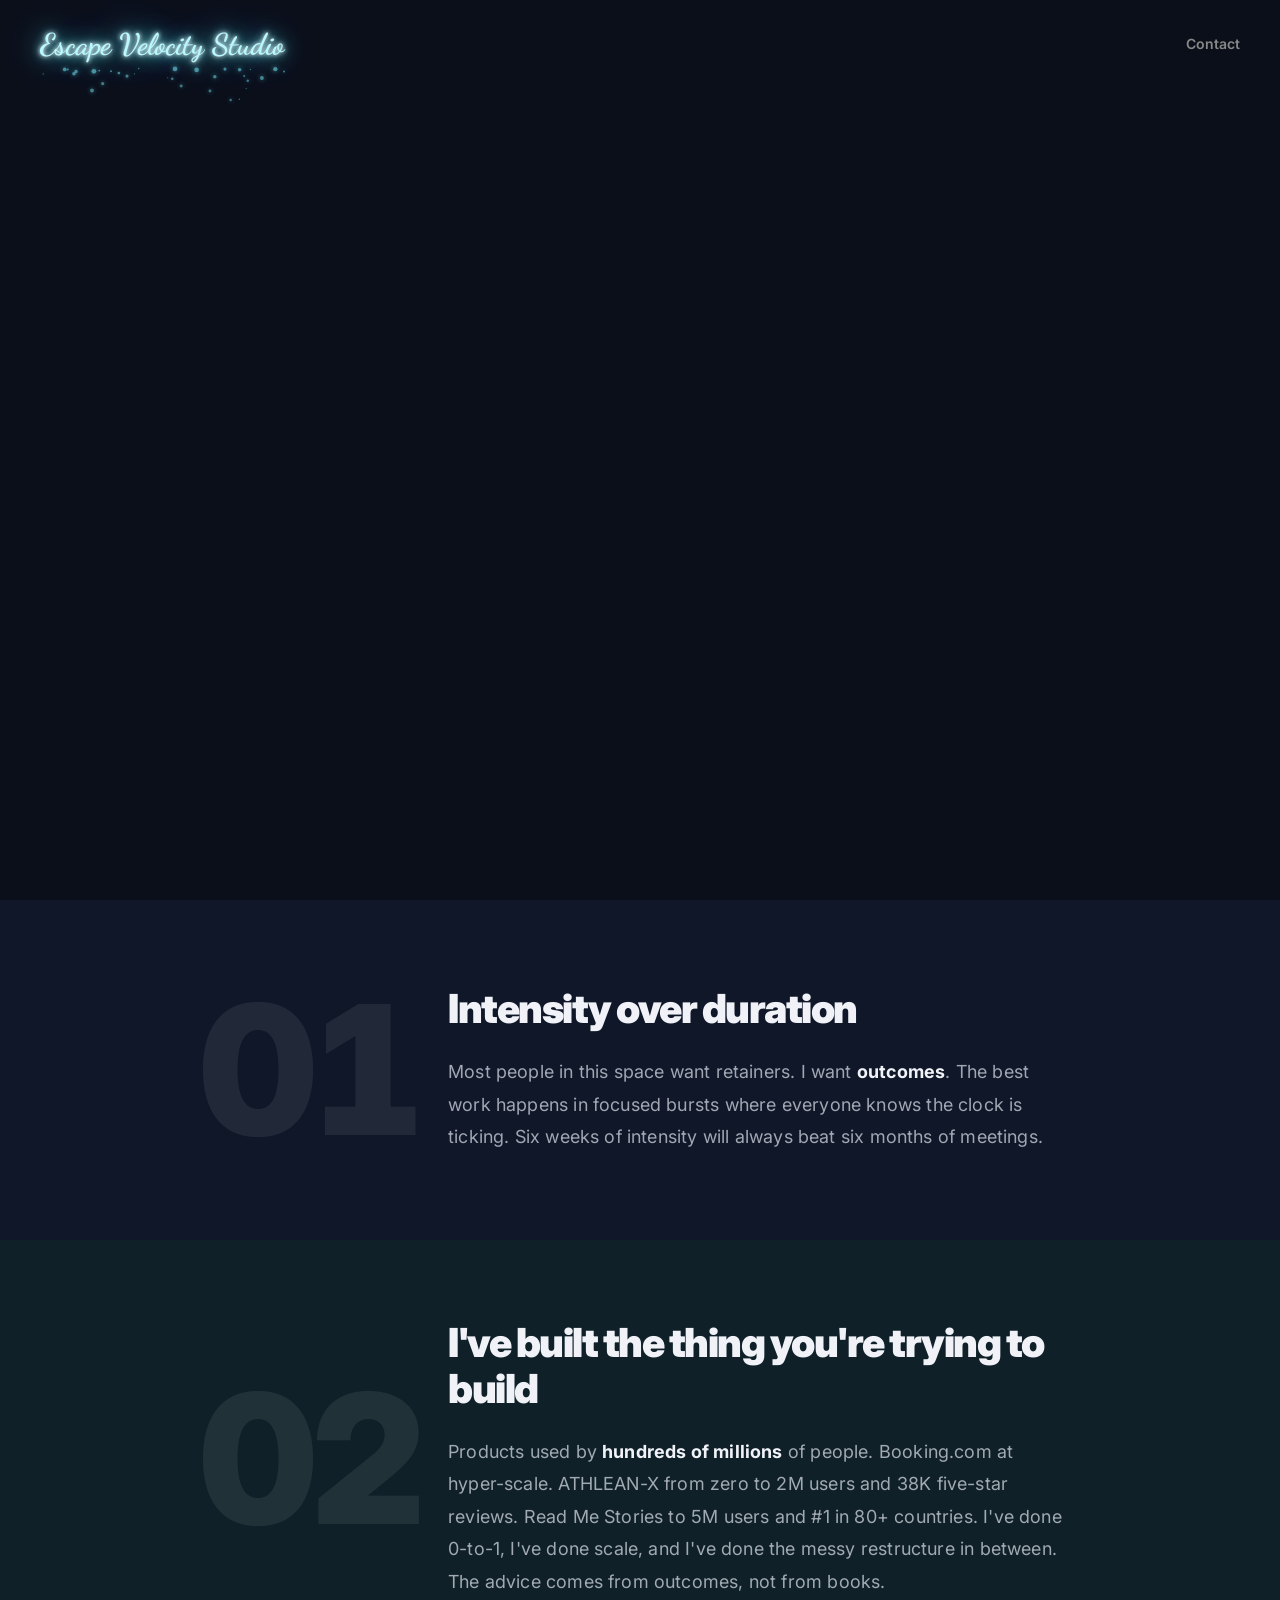
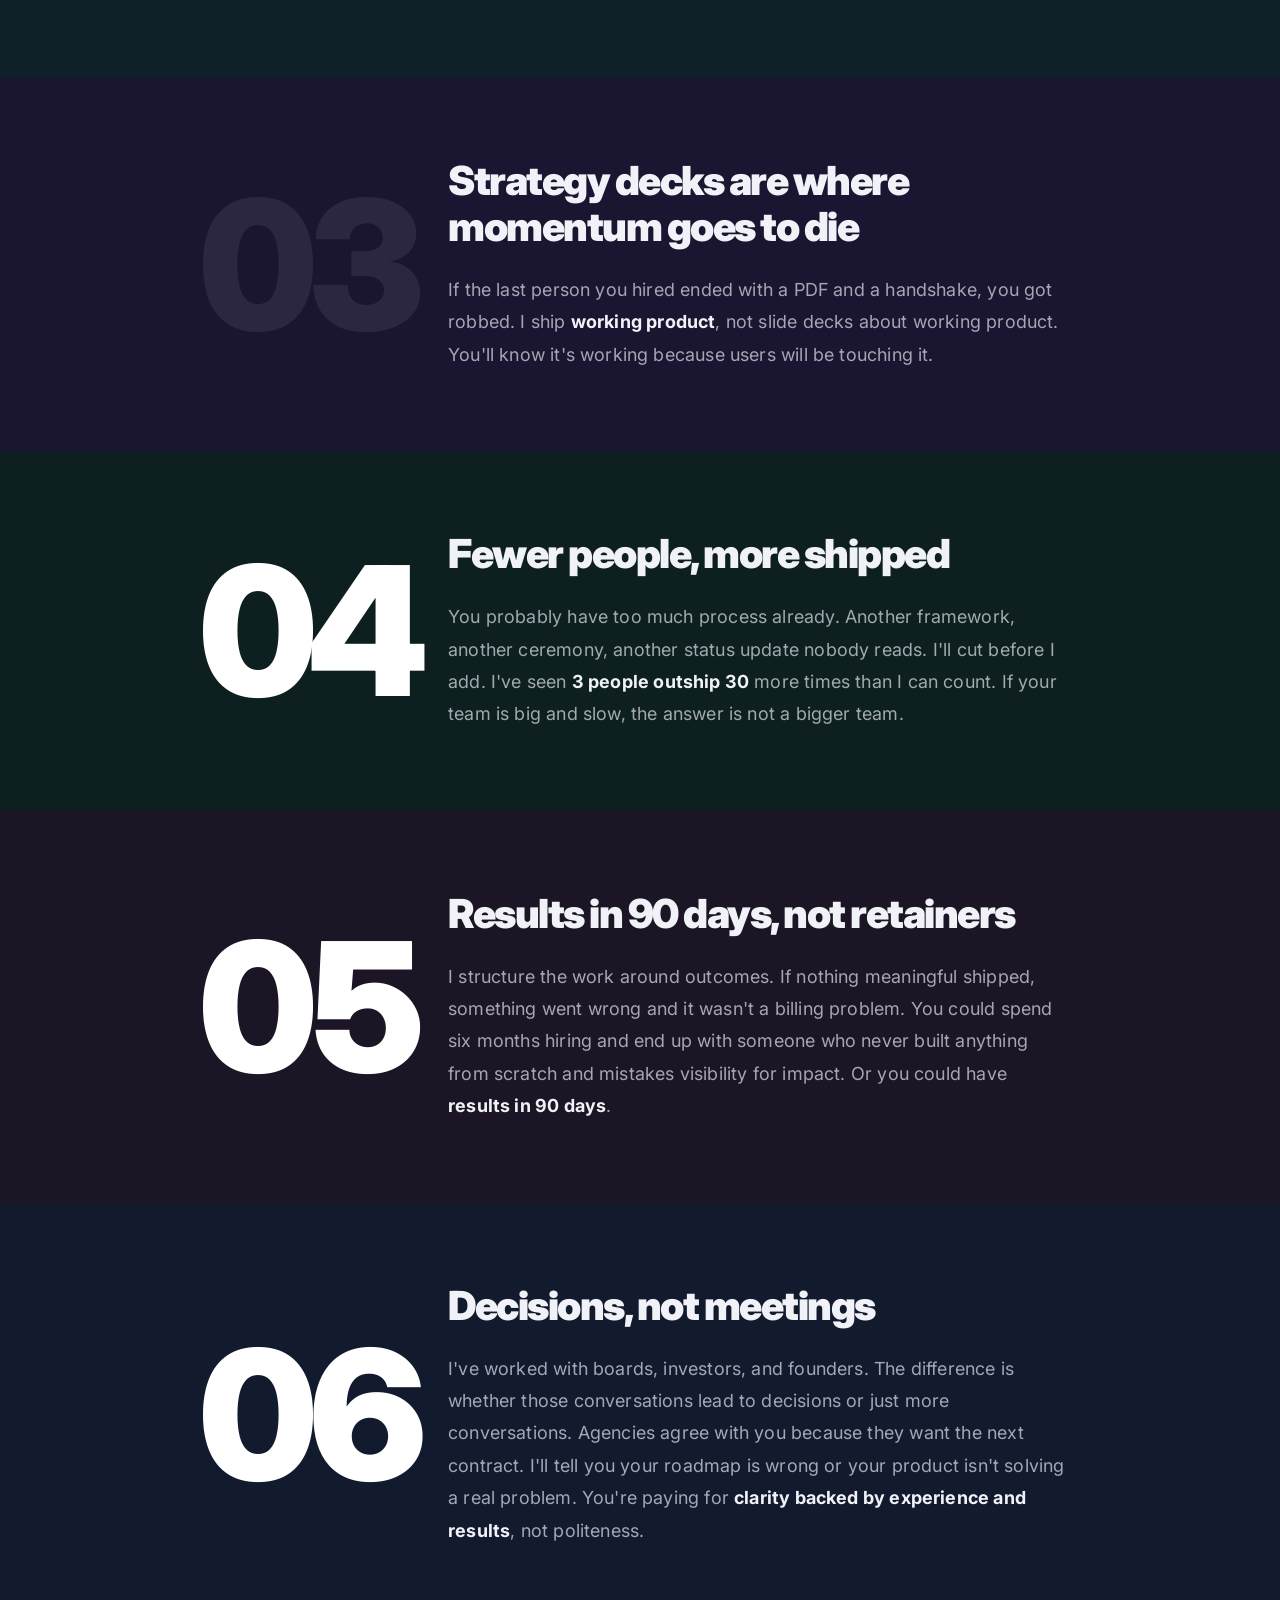
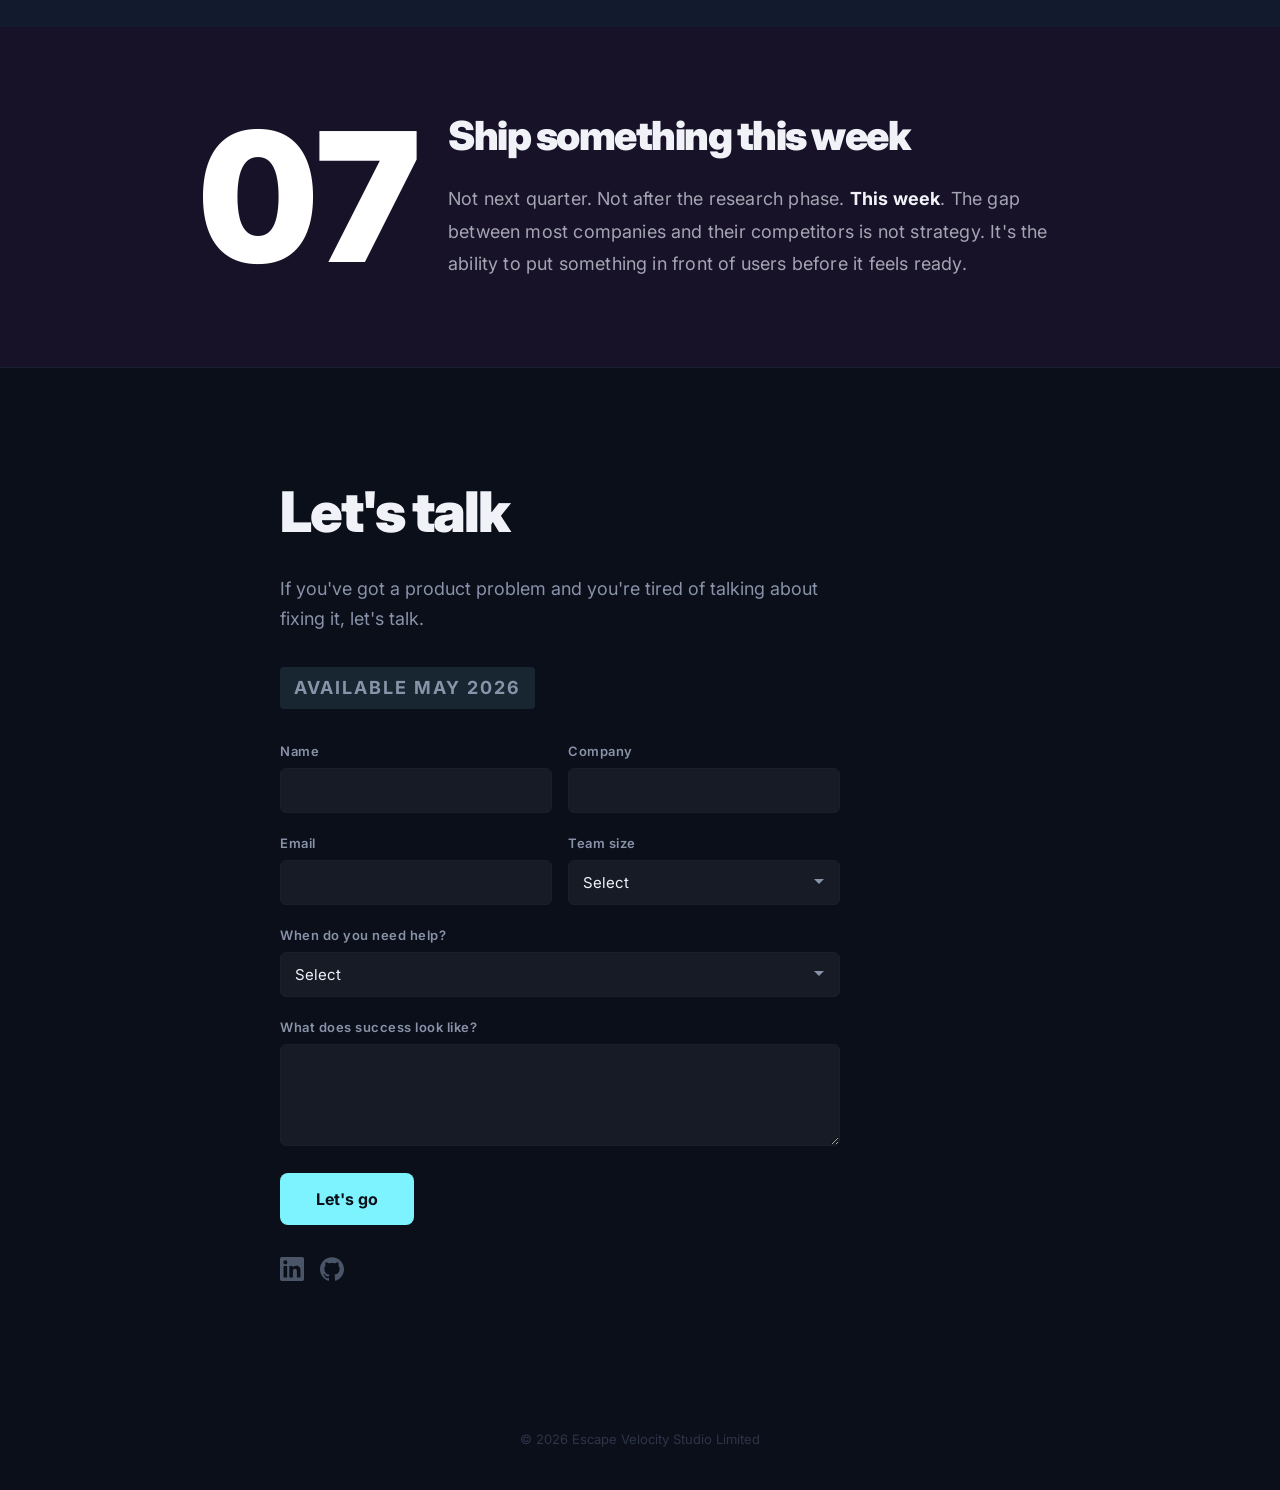
<file: index.html>
<!DOCTYPE html>
<html lang="en">
<head>
  <meta charset="UTF-8">
  <meta name="viewport" content="width=device-width, initial-scale=1.0">
  <title>Escape Velocity Studio | Senior Product Leadership That Ships</title>
  <meta name="description" content="I help companies have the impact they keep talking about. 20 years as a CPO and founder. Growth-stage companies and PE-backed teams. Results in 90 days.">
  <meta name="robots" content="index, follow">
  <meta name="author" content="Tim de Jardine">
  <link rel="canonical" href="https://escapevelocitystudio.com">

  <!-- Open Graph -->
  <meta property="og:title" content="Escape Velocity Studio">
  <meta property="og:description" content="Short, focused stints that deliver results. 20 years as a CPO and founder.">
  <meta property="og:type" content="website">
  <meta property="og:url" content="https://escapevelocitystudio.com">
  <meta property="og:image" content="https://escapevelocitystudio.com/assets/og-image.png">
  <meta property="og:image:width" content="1200">
  <meta property="og:image:height" content="630">

  <!-- Twitter -->
  <meta name="twitter:card" content="summary_large_image">
  <meta name="twitter:title" content="Escape Velocity Studio">
  <meta name="twitter:description" content="Short, focused stints that deliver results. 20 years as a CPO and founder.">
  <meta name="twitter:image" content="https://escapevelocitystudio.com/assets/og-image.png">

  <!-- Structured Data -->
  <script type="application/ld+json">
  {
    "@context": "https://schema.org",
    "@type": "ProfessionalService",
    "name": "Escape Velocity Studio",
    "description": "Senior product leadership. Short, focused stints that deliver results.",
    "url": "https://escapevelocitystudio.com",
    "founder": {
      "@type": "Person",
      "name": "Tim de Jardine",
      "jobTitle": "CPO & Founder",
      "sameAs": [
        "https://www.linkedin.com/in/timdej/",
        "https://github.com/tmtdj"
      ]
    },
    "areaServed": "Worldwide",
    "serviceType": "Product Leadership"
  }
  </script>

  <link rel="icon" type="image/svg+xml" href="assets/favicon.svg">
  <link rel="stylesheet" href="css/styles.css">
</head>
<body class="loading">
  <script>history.scrollRestoration = 'manual'; window.scrollTo(0,0);</script>

  <!-- Scroll progress bar -->
  <div class="scroll-progress" id="scrollProgress"></div>

  <div class="topbar">
    <div class="logo">
      <span class="logo-text">Escape Velocity Studio</span>
    </div>
    <nav class="nav-desktop">
      <a href="#contact">Contact</a>
    </nav>
    <button class="hamburger" id="hamburger" aria-label="Menu">
      <span></span>
      <span></span>
    </button>
    <nav class="nav-mobile" id="navMobile">
      <a href="#contact">Contact</a>
    </nav>
  </div>

  <section class="hero">
    <h1 class="hero-headline">I help companies have the impact they keep talking about.</h1>
    <div class="hero-bio">
      <div class="hero-photo">
        <img src="assets/TimdeJardine.jpeg" alt="Tim de Jardine" width="72" height="72">
      </div>
      <div class="hero-bio-text">
        <p>I'm Tim. I've been a CPO and founder for 20 years.<br>I do short, focused stints that deliver results.<br>Growth-stage companies. PE-backed teams. 6-12 weeks.</p>
        <a href="#whatworks" class="cta-hero">How I work</a>
      </div>
    </div>
  </section>

  <section class="beliefs" id="whatworks">

    <div class="belief">
      <div class="belief-content">
        <div class="belief-number">01</div>
        <div class="belief-inner">
          <h2>Intensity over duration</h2>
          <p>Most people in this space want retainers. I want <strong>outcomes</strong>. The best work happens in focused bursts where everyone knows the clock is ticking. Six weeks of intensity will always beat six months of meetings.</p>
        </div>
      </div>
    </div>

    <div class="belief">
      <div class="belief-content">
        <div class="belief-number">02</div>
        <div class="belief-inner">
          <h2>I've built the thing you're trying to build</h2>
          <p>Products used by <strong>hundreds of millions</strong> of people. Booking.com at hyper-scale. ATHLEAN-X from zero to 2M users and 38K five-star reviews. Read Me Stories to 5M users and #1 in 80+ countries. I've done 0-to-1, I've done scale, and I've done the messy restructure in between. The advice comes from outcomes, not from books.</p>
        </div>
      </div>
    </div>

    <div class="belief">
      <div class="belief-content">
        <div class="belief-number">03</div>
        <div class="belief-inner">
          <h2>Strategy decks are where momentum goes to die</h2>
          <p>If the last person you hired ended with a PDF and a handshake, you got robbed. I ship <strong>working product</strong>, not slide decks about working product. You'll know it's working because users will be touching it.</p>
        </div>
      </div>
    </div>

    <div class="belief">
      <div class="belief-content">
        <div class="belief-number">04</div>
        <div class="belief-inner">
          <h2>Fewer people, more shipped</h2>
          <p>You probably have too much process already. Another framework, another ceremony, another status update nobody reads. I'll cut before I add. I've seen <strong>3 people outship 30</strong> more times than I can count. If your team is big and slow, the answer is not a bigger team.</p>
        </div>
      </div>
    </div>

    <div class="belief">
      <div class="belief-content">
        <div class="belief-number">05</div>
        <div class="belief-inner">
          <h2>Results in 90 days, not retainers</h2>
          <p>I structure the work around outcomes. If nothing meaningful shipped, something went wrong and it wasn't a billing problem. You could spend six months hiring and end up with someone who never built anything from scratch and mistakes visibility for impact. Or you could have <strong>results in 90 days</strong>.</p>
        </div>
      </div>
    </div>

    <div class="belief">
      <div class="belief-content">
        <div class="belief-number">06</div>
        <div class="belief-inner">
          <h2>Decisions, not meetings</h2>
          <p>I've worked with boards, investors, and founders. The difference is whether those conversations lead to decisions or just more conversations. Agencies agree with you because they want the next contract. I'll tell you your roadmap is wrong or your product isn't solving a real problem. You're paying for <strong>clarity backed by experience and results</strong>, not politeness.</p>
        </div>
      </div>
    </div>

    <div class="belief">
      <div class="belief-content">
        <div class="belief-number">07</div>
        <div class="belief-inner">
          <h2>Ship something this week</h2>
          <p>Not next quarter. Not after the research phase. <strong>This week</strong>. The gap between most companies and their competitors is not strategy. It's the ability to put something in front of users before it feels ready.</p>
        </div>
      </div>
    </div>

  </section>

  <section class="contact" id="contact">
    <div class="contact-inner">
      <h2>Let's talk</h2>
      <p>If you've got a product problem and you're tired of talking about fixing it, let's talk.</p>
      <p class="availability">Available May 2026</p>
      <form action="https://formspree.io/f/mwvwdykn" method="POST" class="contact-form">
        <input type="text" name="_gotcha" style="display:none">
        <div class="form-row">
          <div class="form-field">
            <label for="name">Name</label>
            <input type="text" id="name" name="name" required>
          </div>
          <div class="form-field">
            <label for="company">Company</label>
            <input type="text" id="company" name="company" required>
          </div>
        </div>
        <div class="form-row">
          <div class="form-field">
            <label for="email">Email</label>
            <input type="email" id="email" name="email" required>
          </div>
          <div class="form-field">
            <label for="team-size">Team size</label>
            <select id="team-size" name="team-size" required>
              <option value="" disabled selected>Select</option>
              <option value="1-5">1-5</option>
              <option value="5-15">5-15</option>
              <option value="15-50">15-50</option>
              <option value="50+">50+</option>
            </select>
          </div>
        </div>
        <div class="form-field">
          <label for="timeline">When do you need help?</label>
          <select id="timeline" name="timeline" required>
            <option value="" disabled selected>Select</option>
            <option value="Now">Now</option>
            <option value="Next month">Next month</option>
            <option value="Exploring">Exploring</option>
          </select>
        </div>
        <div class="form-field">
          <label for="problem">What does success look like?</label>
          <textarea id="problem" name="problem" rows="4" required></textarea>
        </div>
        <button type="submit" class="cta-contact">Let's go</button>
      </form>
      <div class="social-links">
        <a href="https://www.linkedin.com/in/timdej/" target="_blank" rel="noopener" aria-label="LinkedIn">
          <svg width="24" height="24" viewBox="0 0 24 24" fill="currentColor"><path d="M20.447 20.452h-3.554v-5.569c0-1.328-.027-3.037-1.852-3.037-1.853 0-2.136 1.445-2.136 2.939v5.667H9.351V9h3.414v1.561h.046c.477-.9 1.637-1.85 3.37-1.85 3.601 0 4.267 2.37 4.267 5.455v6.286zM5.337 7.433a2.062 2.062 0 01-2.063-2.065 2.064 2.064 0 112.063 2.065zm1.782 13.019H3.555V9h3.564v11.452zM22.225 0H1.771C.792 0 0 .774 0 1.729v20.542C0 23.227.792 24 1.771 24h20.451C23.2 24 24 23.227 24 22.271V1.729C24 .774 23.2 0 22.222 0h.003z"/></svg>
        </a>
        <a href="https://github.com/tmtdj" target="_blank" rel="noopener" aria-label="GitHub">
          <svg width="24" height="24" viewBox="0 0 24 24" fill="currentColor"><path d="M12 .297c-6.63 0-12 5.373-12 12 0 5.303 3.438 9.8 8.205 11.385.6.113.82-.258.82-.577 0-.285-.01-1.04-.015-2.04-3.338.724-4.042-1.61-4.042-1.61C4.422 18.07 3.633 17.7 3.633 17.7c-1.087-.744.084-.729.084-.729 1.205.084 1.838 1.236 1.838 1.236 1.07 1.835 2.809 1.305 3.495.998.108-.776.417-1.305.76-1.605-2.665-.3-5.466-1.332-5.466-5.93 0-1.31.465-2.38 1.235-3.22-.135-.303-.54-1.523.105-3.176 0 0 1.005-.322 3.3 1.23.96-.267 1.98-.399 3-.405 1.02.006 2.04.138 3 .405 2.28-1.552 3.285-1.23 3.285-1.23.645 1.653.24 2.873.12 3.176.765.84 1.23 1.91 1.23 3.22 0 4.61-2.805 5.625-5.475 5.92.42.36.81 1.096.81 2.22 0 1.606-.015 2.896-.015 3.286 0 .315.21.69.825.57C20.565 22.092 24 17.592 24 12.297c0-6.627-5.373-12-12-12"/></svg>
        </a>
      </div>
    </div>
  </section>

  <footer>
    &copy; 2026 Escape Velocity Studio Limited
  </footer>

  <script>

    // Form submit with redirect
    const contactForm = document.querySelector('.contact-form');
    contactForm.addEventListener('submit', function(e) {
      e.preventDefault();
      const data = new FormData(contactForm);
      fetch(contactForm.action, {
        method: 'POST',
        body: data,
        headers: { 'Accept': 'application/json' }
      }).then(res => {
        if (res.ok) {
          window.location.href = '/thanks.html';
        } else {
          alert('Something went wrong. Try again.');
        }
      }).catch(() => {
        alert('Something went wrong. Try again.');
      });
    });

    // Hamburger menu toggle
    const hamburger = document.getElementById('hamburger');
    const navMobile = document.getElementById('navMobile');
    hamburger.addEventListener('click', () => {
      hamburger.classList.toggle('open');
      navMobile.classList.toggle('open');
    });
    navMobile.querySelectorAll('a').forEach(a => {
      a.addEventListener('click', () => {
        hamburger.classList.remove('open');
        navMobile.classList.remove('open');
      });
    });


    window.scrollTo(0, 0);

    // === LOAD SEQUENCE ===
    // 1. Neon sign flickers on (0-2s)
    // 2. Sparks fall from logo (1.5-3.5s)
    // 3. Headline appears word by word slowly (2.5s+)
    // 4. Photo + paragraph fades in
    // 5. CTA button fades in last

    const logoEl = document.querySelector('.logo-text');
    const headline = document.querySelector('.hero-headline');
    const heroBio = document.querySelector('.hero-bio');
    const ctaHero = document.querySelector('.cta-hero');

    // Step 1: Neon flicker
    setTimeout(() => {
      logoEl.classList.add('flicker');
    }, 200);

    // Step 2: Sparks from logo after flicker settles
    const sparkCanvas = document.createElement('canvas');
    sparkCanvas.style.cssText = 'position:fixed;top:0;left:0;width:100%;height:100%;pointer-events:none;z-index:99;';
    document.body.appendChild(sparkCanvas);
    const sparkCtx = sparkCanvas.getContext('2d');
    let sparks = [];

    function resizeSparkCanvas() {
      sparkCanvas.width = window.innerWidth;
      sparkCanvas.height = window.innerHeight;
    }
    resizeSparkCanvas();
    window.addEventListener('resize', resizeSparkCanvas);

    function getLogoRect() {
      const rect = logoEl.getBoundingClientRect();
      return { left: rect.left, right: rect.right, bottom: rect.bottom, width: rect.width };
    }

    function spawnSpark() {
      const r = getLogoRect();
      sparks.push({
        x: r.left + Math.random() * r.width,
        y: r.bottom,
        vx: (Math.random() - 0.5) * 1,
        vy: Math.random() * 1.5 + 0.5,
        life: 1,
        size: Math.random() * 2 + 0.5
      });
    }

    setTimeout(() => {
      let sparkTimer = 0;
      const sparkInterval = setInterval(() => {
        for (let i = 0; i < 2; i++) spawnSpark();
        sparkTimer += 60;
        if (sparkTimer > 2000) clearInterval(sparkInterval);
      }, 60);
    }, 1500);

    function drawSparks() {
      sparkCtx.clearRect(0, 0, sparkCanvas.width, sparkCanvas.height);
      sparks.forEach(s => {
        s.x += s.vx;
        s.y += s.vy;
        s.vy += 0.05;
        s.life -= 0.01;
        if (s.life <= 0) return;
        sparkCtx.beginPath();
        sparkCtx.arc(s.x, s.y, s.size * s.life, 0, Math.PI * 2);
        sparkCtx.fillStyle = `rgba(125, 243, 255, ${s.life * 0.5})`;
        sparkCtx.shadowColor = '#7df3ff';
        sparkCtx.shadowBlur = 5;
        sparkCtx.fill();
        sparkCtx.shadowBlur = 0;
      });
      sparks = sparks.filter(s => s.life > 0);
      requestAnimationFrame(drawSparks);
    }
    drawSparks();

    // Step 3: Headline word by word — slower, starts after flicker + sparks
    headline.textContent = '';
    const words = 'I help companies have the impact they keep talking about.'.split(' ');
    const wordDelay = 0.18; // seconds between each word (slower)
    const headlineStart = 2800; // ms — after flicker and sparks begin

    setTimeout(() => {
      words.forEach((word, i) => {
        const span = document.createElement('span');
        span.textContent = word;
        span.style.display = 'inline-block';
        span.style.marginRight = '0.3em';
        span.style.opacity = '0';
        span.style.transform = 'translateY(20px)';
        span.style.transition = `opacity 0.5s ease ${i * wordDelay}s, transform 0.5s ease ${i * wordDelay}s`;
        if (word === 'impact') {
          span.style.color = '#7df3ff';
          span.style.webkitTextFillColor = '#7df3ff';
          span.style.textShadow = '0 0 4px #fff, 0 0 10px #7df3ff, 0 0 25px #7df3ff, 0 0 50px #0fa8c4';
          span.classList.add('impact-word');
        }
        headline.appendChild(span);
        requestAnimationFrame(() => {
          requestAnimationFrame(() => {
            span.style.opacity = '1';
            span.style.transform = 'translateY(0)';
          });
        });
      });

      // Sparks on "impact" when it appears
      const impactDelay = words.indexOf('impact') * wordDelay * 1000 + 500;
      setTimeout(() => {
        const impactEl = document.querySelector('.impact-word');
        if (!impactEl) return;
        const impactCanvas = document.createElement('canvas');
        impactCanvas.style.cssText = 'position:fixed;top:0;left:0;width:100%;height:100%;pointer-events:none;z-index:99;';
        document.body.appendChild(impactCanvas);
        const ictx = impactCanvas.getContext('2d');
        impactCanvas.width = window.innerWidth;
        impactCanvas.height = window.innerHeight;
        let impactSparks = [];
        const rect = impactEl.getBoundingClientRect();
        for (let j = 0; j < 10; j++) {
          impactSparks.push({
            x: rect.left + Math.random() * rect.width,
            y: rect.top + Math.random() * rect.height,
            vx: (Math.random() - 0.5) * 2.5,
            vy: (Math.random() - 0.5) * 2.5 - 1,
            life: 1,
            size: Math.random() * 2 + 0.5
          });
        }
        function drawImpactSparks() {
          ictx.clearRect(0, 0, impactCanvas.width, impactCanvas.height);
          impactSparks.forEach(s => {
            s.x += s.vx; s.y += s.vy; s.vy += 0.08; s.life -= 0.015;
            if (s.life <= 0) return;
            ictx.beginPath();
            ictx.arc(s.x, s.y, s.size * s.life, 0, Math.PI * 2);
            ictx.fillStyle = `rgba(125, 243, 255, ${s.life * 0.5})`;
            ictx.shadowColor = '#7df3ff';
            ictx.shadowBlur = 5;
            ictx.fill();
            ictx.shadowBlur = 0;
          });
          impactSparks = impactSparks.filter(s => s.life > 0);
          if (impactSparks.length > 0) requestAnimationFrame(drawImpactSparks);
          else impactCanvas.remove();
        }
        drawImpactSparks();
      }, impactDelay);

      // Step 4: Bio (photo + paragraph) after all words done
      const allWordsTime = words.length * wordDelay * 1000 + 600;
      setTimeout(() => {
        heroBio.classList.add('show');
      }, allWordsTime);

      // Step 5: CTA button last, then unlock scroll
      setTimeout(() => {
        ctaHero.classList.add('show');
        setTimeout(() => {
          document.body.classList.remove('loading');
        }, 400);
      }, allWordsTime + 800);

    }, headlineStart);

    // 3. Subtle cursor dot trail
    const canvas = document.createElement('canvas');
    canvas.id = 'trailCanvas';
    canvas.style.cssText = 'position:fixed;top:0;left:0;width:100%;height:100%;pointer-events:none;z-index:9999;';
    document.body.appendChild(canvas);
    const ctx = canvas.getContext('2d');
    let dots = [];
    let mouse = { x: -100, y: -100 };

    function resizeCanvas() {
      canvas.width = window.innerWidth;
      canvas.height = window.innerHeight;
    }
    resizeCanvas();
    window.addEventListener('resize', resizeCanvas);

    document.addEventListener('mousemove', e => {
      mouse.x = e.clientX;
      mouse.y = e.clientY;
      dots.push({ x: e.clientX, y: e.clientY, life: 1 });
      if (dots.length > 20) dots.shift();
    });

    function drawTrail() {
      ctx.clearRect(0, 0, canvas.width, canvas.height);
      dots.forEach((dot, i) => {
        dot.life -= 0.03;
        if (dot.life <= 0) return;
        ctx.beginPath();
        ctx.arc(dot.x, dot.y, 2 * dot.life, 0, Math.PI * 2);
        ctx.fillStyle = `rgba(125, 243, 255, ${dot.life * 0.4})`;
        ctx.fill();
      });
      dots = dots.filter(d => d.life > 0);
      requestAnimationFrame(drawTrail);
    }
    drawTrail();

    // 3. Header scroll behavior
    const topbar = document.querySelector('.topbar');
    function handleScroll() {
      if (window.scrollY > 100) {
        topbar.classList.add('scrolled');
      } else {
        topbar.classList.remove('scrolled');
      }
    }
    window.addEventListener('scroll', handleScroll, { passive: true });

    // 4. Scroll progress bar
    const progressBar = document.getElementById('scrollProgress');
    function updateProgress() {
      const scrollTop = window.scrollY;
      const docHeight = document.documentElement.scrollHeight - window.innerHeight;
      const progress = (scrollTop / docHeight) * 100;
      progressBar.style.width = progress + '%';
    }
    window.addEventListener('scroll', updateProgress, { passive: true });

    // 5. Belief animations - number from left, text from right
    const beliefs = document.querySelectorAll('.belief');
    const observer = new IntersectionObserver((entries) => {
      entries.forEach(entry => {
        if (entry.isIntersecting) {
          entry.target.querySelectorAll('.belief-number').forEach(el => {
            el.classList.add('visible');
            // Orange → white → faded
            setTimeout(() => {
              el.classList.add('settled');
            }, 1100);
          });
          entry.target.querySelectorAll('h2, p').forEach(el => {
            el.classList.add('visible');
          });
        }
      });
    }, { threshold: 0.2 });

    beliefs.forEach(belief => observer.observe(belief));

    // 6. Smooth scroll for anchor links
    document.querySelectorAll('a[href^="#"]').forEach(link => {
      link.addEventListener('click', e => {
        e.preventDefault();
        const target = document.querySelector(link.getAttribute('href'));
        if (target) {
          target.scrollIntoView({ behavior: 'smooth' });
        }
      });
    });
  </script>
</body>
</html>
</file>
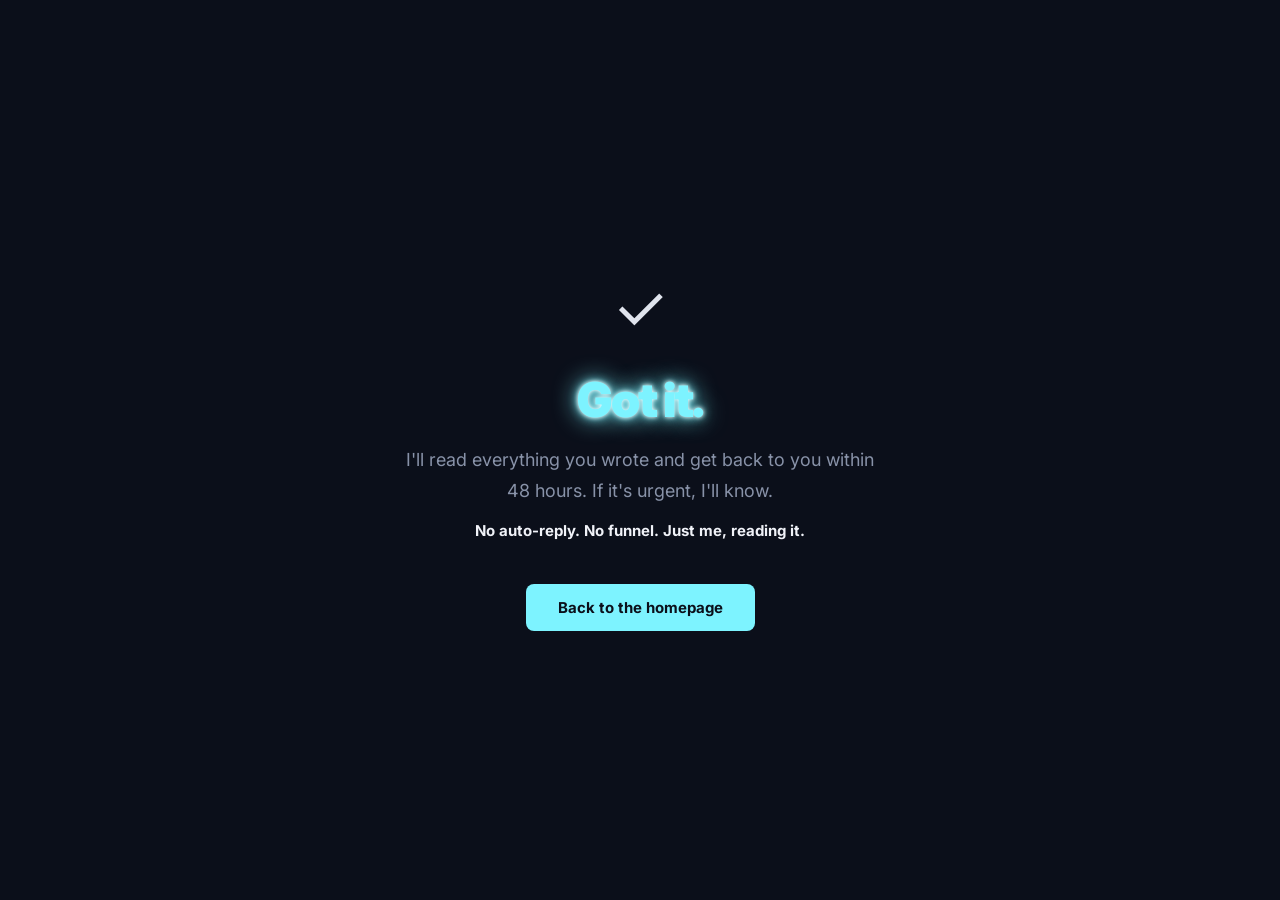
<file: thanks.html>
<!DOCTYPE html>
<html lang="en">
<head>
  <meta charset="UTF-8">
  <meta name="viewport" content="width=device-width, initial-scale=1.0">
  <title>Got it | Escape Velocity Studio</title>
  <link rel="icon" type="image/svg+xml" href="/assets/favicon.svg">
  <style>
    @import url('https://fonts.googleapis.com/css2?family=Inter:wght@400;700;900&display=swap');
    * { margin: 0; padding: 0; box-sizing: border-box; }
    body {
      font-family: 'Inter', sans-serif;
      background: #0b0f1a;
      color: #e0e4ed;
      min-height: 100vh;
      display: flex;
      align-items: center;
      justify-content: center;
      text-align: center;
      padding: 40px;
    }
    .check {
      font-size: 64px;
      margin-bottom: 24px;
      opacity: 0;
      transform: scale(0.5);
      animation: pop 0.5s ease 0.2s forwards;
    }
    @keyframes pop {
      to { opacity: 1; transform: scale(1); }
    }
    h1 {
      font-size: clamp(32px, 5vw, 48px);
      font-weight: 900;
      color: #7df3ff;
      letter-spacing: -2px;
      text-shadow: 0 0 4px #fff, 0 0 10px #7df3ff, 0 0 25px #7df3ff;
      margin-bottom: 16px;
      opacity: 0;
      animation: fadeUp 0.6s ease 0.4s forwards;
    }
    p {
      font-size: 18px;
      color: #8892a8;
      margin-bottom: 12px;
      line-height: 1.7;
      max-width: 480px;
      opacity: 0;
      animation: fadeUp 0.6s ease 0.6s forwards;
    }
    .timeline {
      font-size: 15px;
      font-weight: 700;
      color: #f0f2f8;
      margin-top: 8px;
      margin-bottom: 40px;
      opacity: 0;
      animation: fadeUp 0.6s ease 0.8s forwards;
    }
    a {
      display: inline-block;
      padding: 14px 32px;
      background: #7df3ff;
      color: #0b0f1a;
      font-weight: 700;
      font-size: 15px;
      text-decoration: none;
      border-radius: 8px;
      transition: background 0.2s;
      opacity: 0;
      animation: fadeUp 0.6s ease 1s forwards;
    }
    a:hover { background: #b8f8ff; }
    @keyframes fadeUp {
      from { opacity: 0; transform: translateY(16px); }
      to { opacity: 1; transform: translateY(0); }
    }
  </style>
</head>
<body>
  <div>
    <div class="check">&#10003;</div>
    <h1>Got it.</h1>
    <p>I'll read everything you wrote and get back to you within 48 hours. If it's urgent, I'll know.</p>
    <p class="timeline">No auto-reply. No funnel. Just me, reading it.</p>
    <a href="/">Back to the homepage</a>
  </div>
</body>
</html>
</file>
<file: css/styles.css>
@import url('https://fonts.googleapis.com/css2?family=Inter:wght@400;600;700;900&family=Dancing+Script:wght@700&display=swap');

* {
  margin: 0;
  padding: 0;
  box-sizing: border-box;
}

html {
  scroll-behavior: smooth;
}

body {
  font-family: 'Inter', -apple-system, BlinkMacSystemFont, sans-serif;
  background: #0b0f1a;
  color: #e0e4ed;
  line-height: 1.6;
  -webkit-font-smoothing: antialiased;
}

body.loading {
  overflow: hidden;
  height: 100vh;
}

/* Scroll progress bar */
.scroll-progress {
  position: fixed;
  top: 0;
  left: 0;
  height: 3px;
  background: #7df3ff;
  z-index: 200;
  width: 0%;
  transition: width 0.1s linear;
}

/* Top bar */
.topbar {
  display: flex;
  justify-content: space-between;
  align-items: center;
  padding: 20px 40px;
  position: fixed;
  top: 0;
  left: 0;
  right: 0;
  background: transparent;
  z-index: 100;
  border-bottom: none;
  transition: background 0.3s ease;
}

.topbar.scrolled {
  background: rgba(11, 15, 26, 0.9);
  backdrop-filter: blur(12px);
  -webkit-backdrop-filter: blur(12px);
}

.topbar .logo {
  display: flex;
  align-items: center;
}

.logo-text {
  font-family: 'Dancing Script', cursive;
  font-weight: 700;
  font-size: clamp(22px, 4vw, 30px);
  color: #b8f8ff;
  white-space: nowrap;
  text-shadow:
    0 0 4px #fff,
    0 0 10px #7df3ff,
    0 0 25px #7df3ff,
    0 0 50px #0fa8c4,
    0 0 100px #0fa8c4,
    0 0 150px #0fa8c4;
  opacity: 0;
}

.logo-text.flicker {
  animation: neonFlicker 2s ease forwards;
}

@keyframes neonFlicker {
  0%   { opacity: 0; }
  5%   { opacity: 1; text-shadow: 0 0 4px #fff, 0 0 10px #7df3ff, 0 0 25px #7df3ff, 0 0 50px #0fa8c4; }
  8%   { opacity: 0.2; text-shadow: none; }
  12%  { opacity: 1; text-shadow: 0 0 4px #fff, 0 0 10px #7df3ff, 0 0 25px #7df3ff, 0 0 50px #0fa8c4; }
  16%  { opacity: 0; text-shadow: none; }
  22%  { opacity: 1; text-shadow: 0 0 4px #fff, 0 0 10px #7df3ff, 0 0 25px #7df3ff, 0 0 50px #0fa8c4; }
  25%  { opacity: 0.4; text-shadow: 0 0 2px #7df3ff; }
  30%  { opacity: 1; text-shadow: 0 0 4px #fff, 0 0 10px #7df3ff, 0 0 25px #7df3ff, 0 0 50px #0fa8c4; }
  33%  { opacity: 0.1; text-shadow: none; }
  40%  { opacity: 1; text-shadow: 0 0 4px #fff, 0 0 10px #7df3ff, 0 0 25px #7df3ff, 0 0 50px #0fa8c4, 0 0 100px #0fa8c4; }
  100% { opacity: 1; text-shadow: 0 0 4px #fff, 0 0 10px #7df3ff, 0 0 25px #7df3ff, 0 0 50px #0fa8c4, 0 0 100px #0fa8c4, 0 0 150px #0fa8c4; }
}

.logo-studio {
  font-family: 'Dancing Script', cursive;
  font-weight: 400;
  font-size: 14px;
  color: #b8f8ff;
  white-space: nowrap;
  text-shadow:
    0 0 4px #fff,
    0 0 10px #7df3ff,
    0 0 25px #7df3ff,
    0 0 50px #0fa8c4,
    0 0 100px #0fa8c4;
}

.nav-desktop a {
  color: #888;
  text-decoration: none;
  font-size: 14px;
  font-weight: 600;
  margin-left: 32px;
  transition: color 0.2s;
}

.nav-desktop a:hover {
  color: #7df3ff;
}

.hamburger {
  display: none;
  background: none;
  border: none;
  cursor: pointer;
  padding: 8px;
  flex-direction: column;
  gap: 6px;
}

.hamburger span {
  display: block;
  width: 24px;
  height: 2px;
  background: #fff;
  transition: transform 0.3s, opacity 0.3s;
}

.hamburger.open span:first-child {
  transform: rotate(45deg) translate(3px, 3px);
}

.hamburger.open span:last-child {
  transform: rotate(-45deg) translate(3px, -3px);
}

.nav-mobile {
  display: none;
  position: fixed;
  top: 60px;
  right: 20px;
  background: rgba(11, 15, 26, 0.95);
  backdrop-filter: blur(12px);
  -webkit-backdrop-filter: blur(12px);
  border-radius: 8px;
  padding: 16px 24px;
}

.nav-mobile.open {
  display: block;
}

.nav-mobile a {
  color: #fff;
  text-decoration: none;
  font-size: 16px;
  font-weight: 600;
}

/* Hero */
.hero {
  max-width: 1000px;
  margin: 0 auto;
  padding: 140px 40px 100px;
  min-height: 100vh;
  display: flex;
  flex-direction: column;
  justify-content: center;
}

.hero h1 {
  font-size: clamp(48px, 8vw, 96px);
  font-weight: 900;
  line-height: 1.0;
  letter-spacing: -4px;
  color: #fff;
  margin-bottom: 16px;
}

@keyframes fadeInUp {
  from {
    opacity: 0;
    transform: translateY(24px);
  }
  to {
    opacity: 1;
    transform: translateY(0);
  }
}

.hero-bio {
  display: flex;
  align-items: center;
  gap: 24px;
  opacity: 0;
}

.hero-bio.show {
  animation: fadeInUp 0.8s ease forwards;
}

.hero-bio-text p {
  font-size: 18px;
  color: #8892a8;
  line-height: 1.7;
  letter-spacing: 0.01em;
}

.hero-photo {
  flex-shrink: 0;
}

.hero-photo img {
  width: 72px;
  height: 72px;
  border-radius: 50%;
  object-fit: cover;
  filter: grayscale(20%);
}

.cta-hero {
  display: inline-block;
  margin-top: 24px;
  padding: 14px 32px;
  background: #7df3ff;
  color: #0b0f1a;
  font-weight: 700;
  font-size: 15px;
  text-decoration: none;
  border-radius: 8px;
  transition: background 0.2s;
  opacity: 0;
}

.cta-hero.show {
  animation: fadeInUp 0.8s ease forwards;
}

.cta-hero:hover {
  background: #b8f8ff;
}

/* Beliefs */
.beliefs {
  background: none;
  padding: 0;
}

.belief {
  border-bottom: none;
  position: relative;
  overflow: hidden;
  display: flex;
  align-items: center;
  justify-content: center;
}

.belief-content {
  display: flex;
  align-items: center;
  gap: 48px;
  max-width: 1000px;
  width: 100%;
  padding: 80px 60px;
}

.belief-inner {
  flex: 1;
}

/* Number slides in from left: orange → white → faded */
.belief-number {
  font-size: clamp(100px, 15vw, 180px);
  font-weight: 900;
  opacity: 0;
  letter-spacing: -6px;
  font-variant-numeric: tabular-nums;
  color: #7df3ff;
  line-height: 1;
  flex-shrink: 0;
  width: 200px;
  transform: translateX(-80px);
  transition: opacity 0.5s ease, transform 0.8s cubic-bezier(0.16, 1, 0.3, 1), color 0.6s ease;
  user-select: none;
}

.belief-number.visible {
  opacity: 1;
  transform: translateX(0);
  color: #fff;
  transition: opacity 0.5s ease, transform 0.8s cubic-bezier(0.16, 1, 0.3, 1), color 0.4s ease 0.3s;
}

.belief-number.settled {
  color: rgba(255, 255, 255, 0.08);
  transition: color 0.8s ease;
}

/* Text slides in from right */
.belief h2,
.belief p {
  opacity: 0;
  transform: translateX(40px);
  transition: opacity 0.6s ease 0.2s, transform 0.6s ease 0.2s;
}

.belief h2.visible,
.belief p.visible {
  opacity: 1;
  transform: translateX(0);
}

.belief p.visible {
  transition-delay: 0.3s;
}

.belief h2 {
  font-size: clamp(26px, 4vw, 40px);
  font-weight: 900;
  color: #f0f2f8;
  letter-spacing: -1.5px;
  margin-bottom: 24px;
  line-height: 1.15;
}

.belief p {
  font-size: 18px;
  color: rgba(224, 228, 237, 0.7);
  line-height: 1.8;
  max-width: 620px;
  letter-spacing: 0.01em;
}

.belief p strong {
  color: #f0f2f8;
  font-weight: 700;
}

.belief:nth-child(1)  { background: #0f1729; }
.belief:nth-child(2)  { background: #0f2028; }
.belief:nth-child(3)  { background: #1a1530; }
.belief:nth-child(4)  { background: #0d1f1f; }
.belief:nth-child(5)  { background: #1c1525; }
.belief:nth-child(6)  { background: #121a2e; }
.belief:nth-child(7)  { background: #181228; }

/* Contact */
.contact {
  padding: 100px 40px;
  background: #0b0f1a;
  border-top: 1px solid #1a1f2e;
}

.contact-inner {
  max-width: 720px;
  margin: 0 auto;
}

.contact h2 {
  font-size: clamp(36px, 5vw, 56px);
  font-weight: 900;
  color: #f0f2f8;
  letter-spacing: -2px;
  margin-bottom: 16px;
}

.contact p {
  font-size: 18px;
  color: #8892a8;
  line-height: 1.7;
  margin-bottom: 32px;
  max-width: 560px;
}

.availability {
  display: inline-block;
  font-size: 13px;
  font-weight: 700;
  letter-spacing: 2px;
  text-transform: uppercase;
  color: #7df3ff;
  background: rgba(125, 243, 255, 0.1);
  padding: 6px 14px;
  border-radius: 4px;
  margin-bottom: 24px;
}

/* Contact form */
.contact-form {
  max-width: 560px;
  margin-bottom: 32px;
}

.form-row {
  display: flex;
  gap: 16px;
}

.form-field {
  flex: 1;
  margin-bottom: 20px;
}

.form-field label {
  display: block;
  font-size: 13px;
  font-weight: 600;
  color: #8892a8;
  margin-bottom: 6px;
  letter-spacing: 0.5px;
}

.form-field input,
.form-field select,
.form-field textarea {
  width: 100%;
  padding: 12px 14px;
  background: rgba(255, 255, 255, 0.05);
  border: 1px solid #1a1f2e;
  border-radius: 6px;
  color: #f0f2f8;
  font-family: 'Inter', sans-serif;
  font-size: 15px;
  transition: border-color 0.2s;
  outline: none;
}

.form-field input:focus,
.form-field select:focus,
.form-field textarea:focus {
  border-color: #7df3ff;
}

.form-field select {
  appearance: none;
  background-image: url("data:image/svg+xml,%3Csvg xmlns='http://www.w3.org/2000/svg' width='12' height='12' viewBox='0 0 12 12'%3E%3Cpath fill='%238892a8' d='M6 8L1 3h10z'/%3E%3C/svg%3E");
  background-repeat: no-repeat;
  background-position: right 14px center;
  padding-right: 36px;
}

.form-field textarea {
  resize: vertical;
  min-height: 100px;
}

.cta-contact {
  display: inline-block;
  padding: 16px 36px;
  background: #7df3ff;
  color: #0b0f1a;
  font-weight: 700;
  font-size: 16px;
  border: none;
  border-radius: 8px;
  cursor: pointer;
  font-family: 'Inter', sans-serif;
  transition: background 0.2s;
}

.cta-contact:hover {
  background: #b8f8ff;
}

.social-links {
  display: flex;
  gap: 16px;
  margin-top: 24px;
}

.social-links a {
  color: #4a5568;
  transition: color 0.2s;
}

.social-links a:hover {
  color: #f0f2f8;
}

/* Footer */
footer {
  padding: 40px;
  text-align: center;
  font-size: 13px;
  color: #2d3548;
}

/* Mobile */
@media (max-width: 600px) {
  .topbar {
    padding: 16px 20px;
    gap: 12px;
  }
  .nav-desktop {
    display: none;
  }
  .hamburger {
    display: flex;
  }
  .logo-text {
    font-size: 32px !important;
  }
  .logo-text {
    font-size: 10px;
    letter-spacing: 2px;
  }
  .hero {
    padding: 100px 20px 60px;
    min-height: auto;
  }
  .hero h1 {
    font-size: clamp(36px, 10vw, 56px);
    letter-spacing: -2px;
  }
  .hero-bio {
    flex-direction: row;
    gap: 16px;
  }
  .hero-photo img {
    width: 56px;
    height: 56px;
  }
  .beliefs {
    padding: 0;
  }
  .belief-content {
    flex-direction: column;
    gap: 16px;
    padding: 48px 20px;
  }
  .belief-number {
    font-size: 80px;
    width: auto;
  }
  .contact {
    padding: 60px 20px;
  }
  .form-row {
    flex-direction: column;
    gap: 0;
  }
  #trailCanvas {
    display: none;
  }
}
</file>
